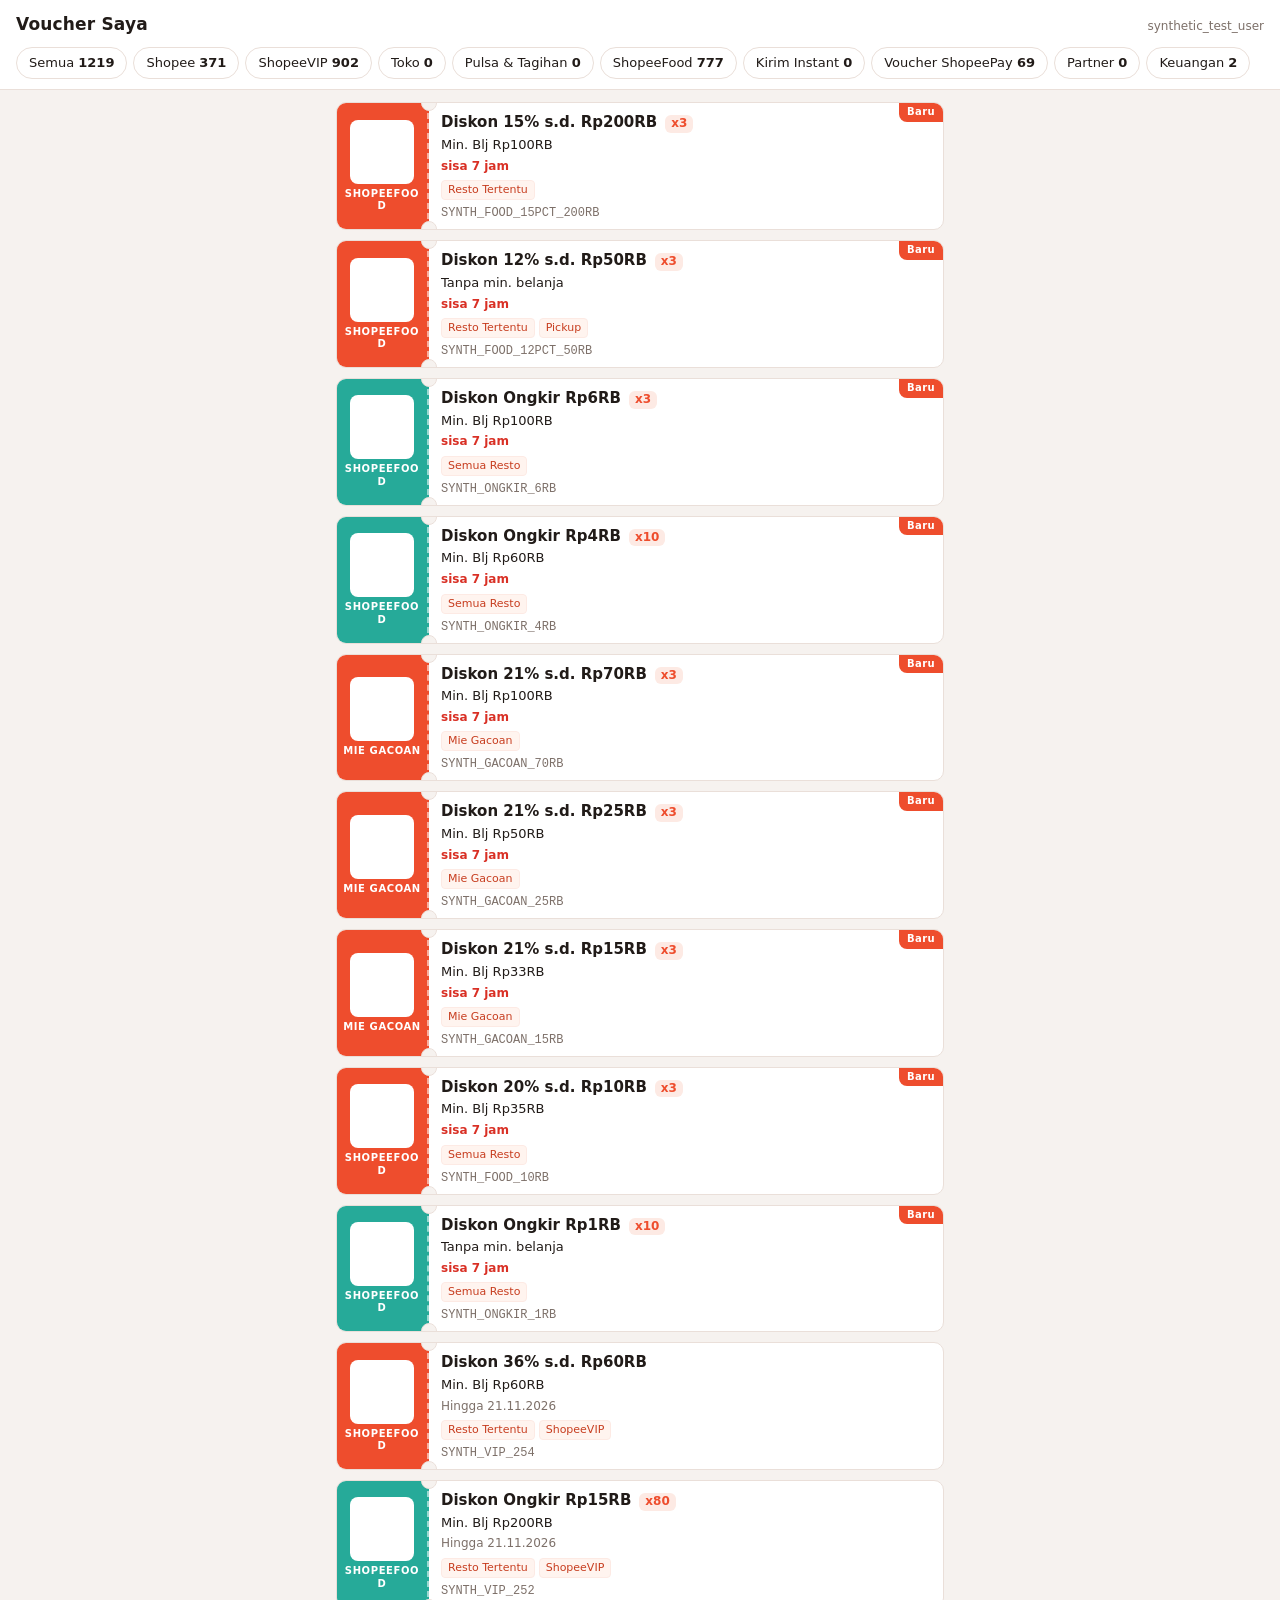
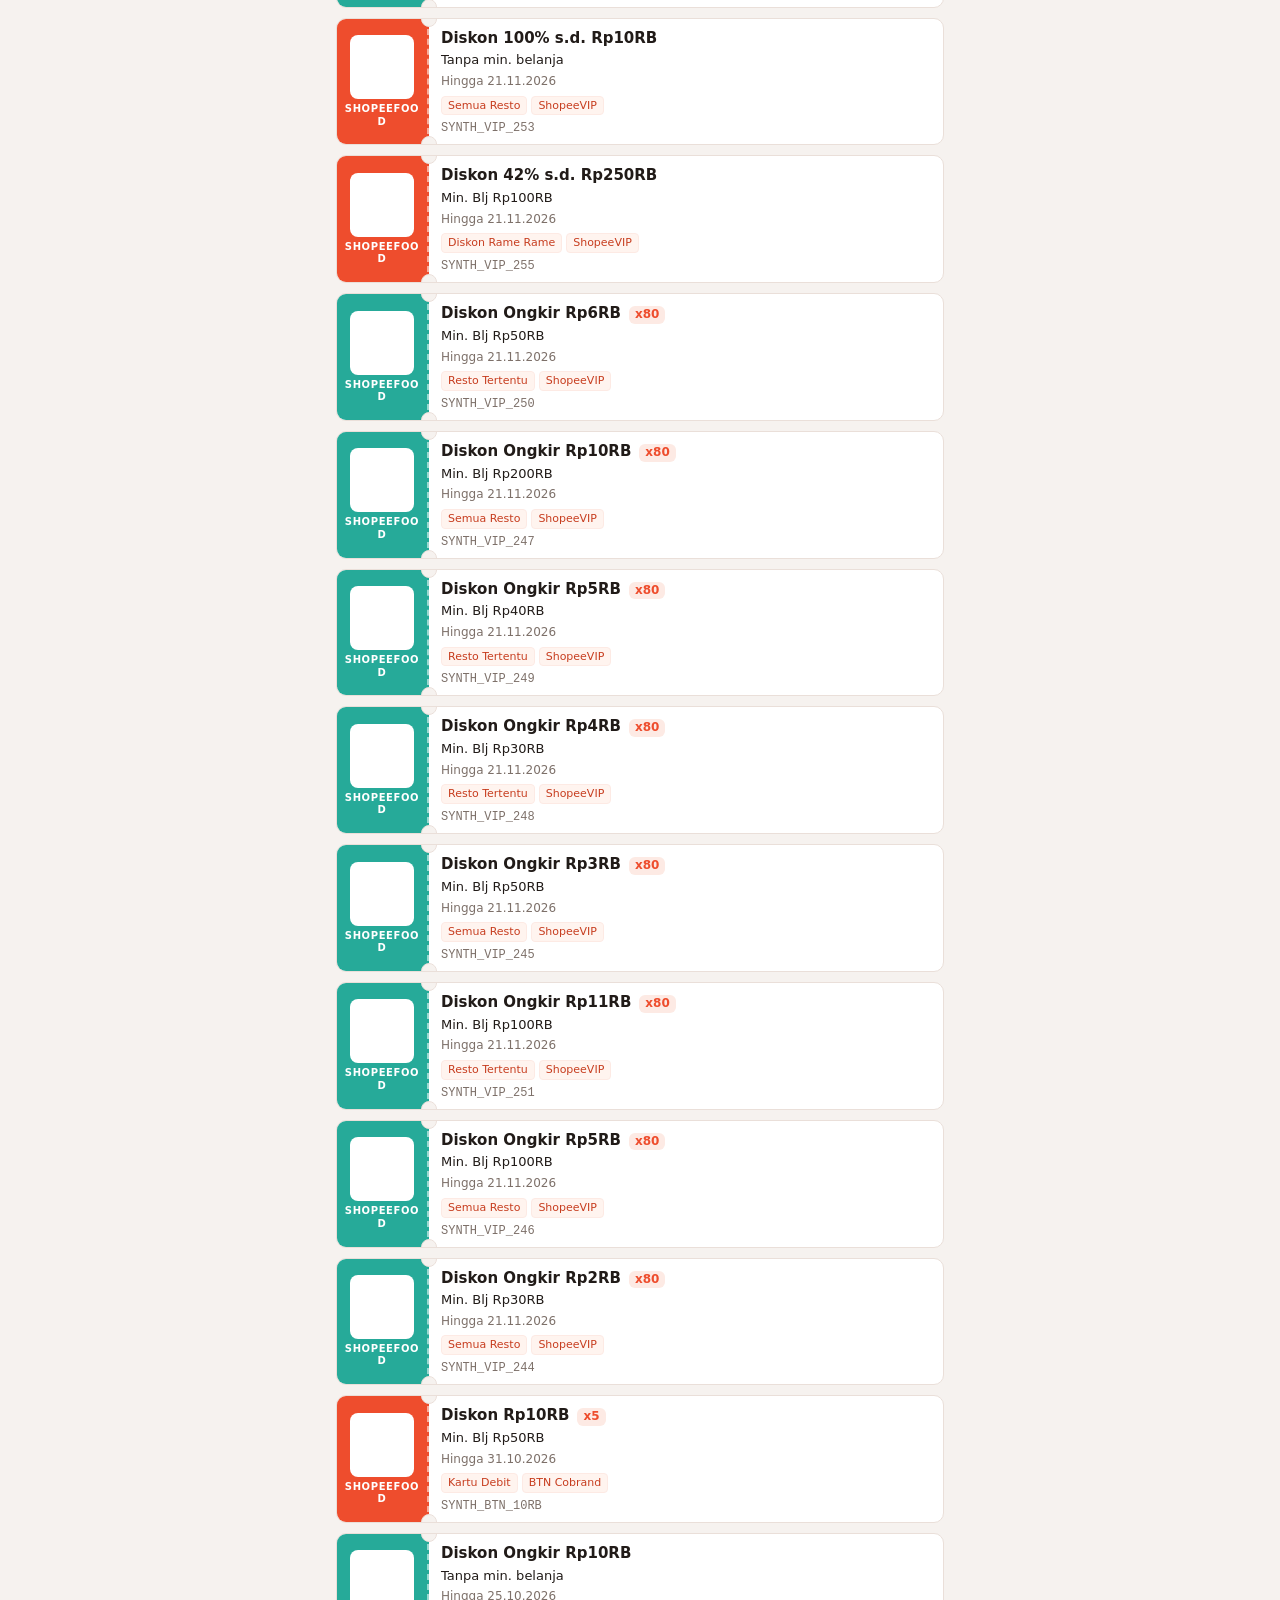
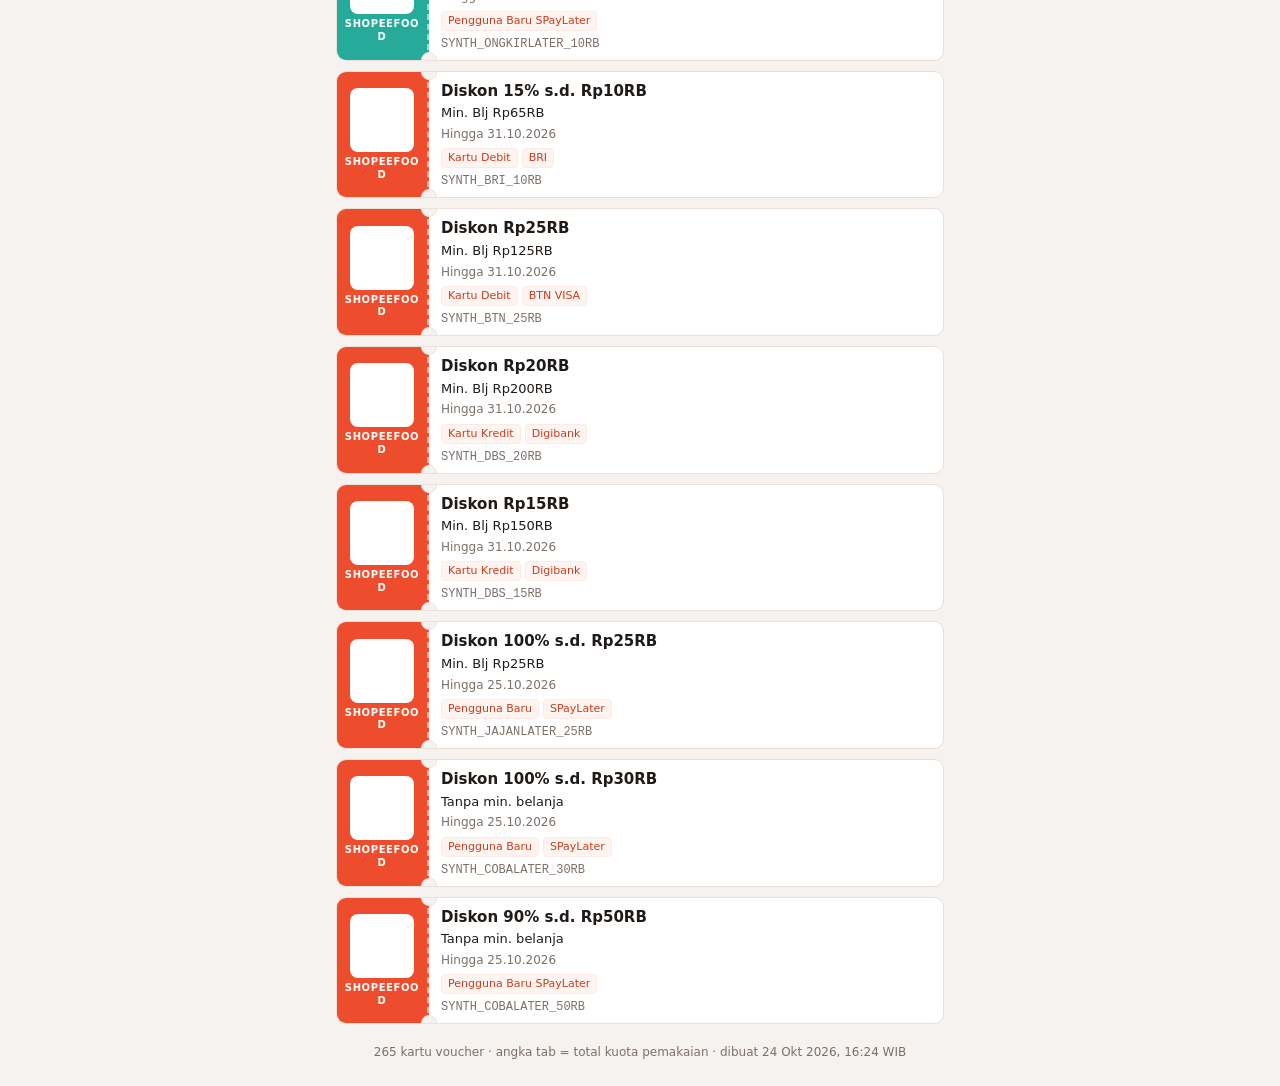
<file: tests/fixtures/voucher-synthetic_test_user.html>
<!doctype html>
<html lang="id"><head><meta charset="utf-8"><meta name="viewport" content="width=device-width,initial-scale=1">
<title>Voucher synthetic_test_user</title>
<style>
/* layout: header + tab bar lengket di atas, daftar kartu tiket satu kolom; warna dari dunia Shopee (jingga-merah). */
:root{--bg:#f6f2ef;--card:#fff;--fg:#211b18;--mute:#7d7069;--line:#eadfd9;--accent:#ee4d2d;--accent-soft:#fdeae4;--food:#f08a24;--pay:#d42a3c;--later:#2d6ce0;--fsv:#1f9d55;--toko:#7a4bd6;--chip:#fff4ef;--chip-fg:#c73d1f;--urgent:#d93025;--soon:#2a7a3b}
@media (prefers-color-scheme:dark){:root:not([data-theme="light"]){--bg:#171210;--card:#241c18;--fg:#f4ede8;--mute:#a79a91;--line:#3a2e28;--accent:#ff6a45;--accent-soft:#3b221b;--food:#ff9a3c;--pay:#ff5566;--later:#5b8cff;--fsv:#3fc47a;--toko:#a98bff;--chip:#3b221b;--chip-fg:#ffb39f;--urgent:#ff7b6e;--soon:#6fcf83;color-scheme:dark}}
:root[data-theme="dark"]{--bg:#171210;--card:#241c18;--fg:#f4ede8;--mute:#a79a91;--line:#3a2e28;--accent:#ff6a45;--accent-soft:#3b221b;--food:#ff9a3c;--pay:#ff5566;--later:#5b8cff;--fsv:#3fc47a;--toko:#a98bff;--chip:#3b221b;--chip-fg:#ffb39f;--urgent:#ff7b6e;--soon:#6fcf83;color-scheme:dark}
*{box-sizing:border-box}
[hidden]{display:none!important}
body{margin:0;background:var(--bg);color:var(--fg);font:14px/1.45 system-ui,-apple-system,"Segoe UI",Roboto,sans-serif;-webkit-text-size-adjust:100%}
.tr{position:absolute;opacity:0;width:0;height:0;pointer-events:none}
.top{position:sticky;top:0;z-index:5;background:var(--card);border-bottom:1px solid var(--line)}
.hd{display:flex;align-items:baseline;justify-content:space-between;gap:12px;padding:12px 16px 6px}
.hd h1{font-size:17px;margin:0;letter-spacing:.01em}
.hd .u{font-size:12px;color:var(--mute);min-width:0;overflow:hidden;text-overflow:ellipsis;white-space:nowrap}
.tabs{display:flex;gap:6px;overflow-x:auto;padding:4px 16px 10px;scrollbar-width:none;-webkit-overflow-scrolling:touch}
.tabs::-webkit-scrollbar{display:none}
.tab{flex:0 0 auto;border:1px solid var(--line);background:var(--card);color:var(--fg);border-radius:999px;padding:6px 12px;font-size:13px;cursor:pointer;font-variant-numeric:tabular-nums;user-select:none;-webkit-user-select:none;-webkit-tap-highlight-color:transparent}
.tab b{font-weight:600}
.cp:focus-visible,.srch:focus-visible{outline:2px solid var(--accent);outline-offset:2px}
.tool{display:flex;gap:8px;padding:0 16px 10px}
.srch{flex:1;min-width:0;border:1px solid var(--line);background:var(--bg);color:var(--fg);border-radius:8px;padding:8px 10px;font-size:14px}
.list{display:flex;flex-direction:column;gap:10px;padding-block:12px;padding-inline:16px;max-width:640px;margin:0 auto}
.vc{position:relative;display:flex;background:var(--card);border:1px solid var(--line);border-radius:10px;overflow:hidden;min-width:0}
.stub{flex:0 0 92px;display:flex;flex-direction:column;align-items:center;justify-content:center;gap:4px;padding:8px 6px;color:#fff;text-align:center;background:var(--accent);border-right:2px dashed rgba(255,255,255,.55)}
.stub.food{background:var(--food)}.stub.pay{background:var(--pay)}.stub.later{background:var(--later)}.stub.fsv{background:var(--fsv)}.stub.toko{background:var(--toko)}
.stub i{display:block;background-position:center;background-repeat:no-repeat}
.stub .ov{width:44px;height:44px;background-size:contain}
.stub .tile{width:64px;height:64px;background-size:cover;border-radius:8px;background-color:#fff}
.flag{position:absolute;top:0;left:0;background:#f5a623;color:#3a2600;font-size:9px;font-weight:700;padding:2px 6px;border-radius:10px 0 8px 0;letter-spacing:.03em}
.stub-t{font-size:10px;font-weight:700;letter-spacing:.06em;text-transform:uppercase;line-height:1.25;overflow-wrap:anywhere}
.stub-s{font-size:9px;opacity:.9;letter-spacing:.04em;text-transform:uppercase}
.vc::before,.vc::after{content:"";position:absolute;left:84px;width:14px;height:14px;border-radius:50%;background:var(--bg);border:1px solid var(--line)}
.vc::before{top:-8px}.vc::after{bottom:-8px}
.body{flex:1;min-width:0;padding:10px 12px;display:flex;flex-direction:column;gap:3px}
.h{font-weight:700;font-size:15px;line-height:1.3;text-wrap:balance;display:flex;align-items:baseline;gap:8px;flex-wrap:wrap}
.q{font-size:12px;font-weight:600;color:var(--accent);background:var(--accent-soft);border-radius:6px;padding:1px 6px;font-variant-numeric:tabular-nums}
.q small{font-weight:500;color:var(--mute)}
.m{font-size:13px}
.v{font-size:12px;color:var(--mute)}
.v.urgent{color:var(--urgent);font-weight:600}.v.soon{color:var(--soon);font-weight:600}
.chips{display:flex;flex-wrap:wrap;gap:4px;margin-top:2px}
.chip{font-size:11px;color:var(--chip-fg);background:var(--chip);border:1px solid var(--accent-soft);border-radius:4px;padding:1px 6px}
.code{display:flex;align-items:center;gap:8px;margin-top:4px;min-width:0}
.code code{font:12px/1 ui-monospace,SFMono-Regular,Menlo,Consolas,monospace;color:var(--mute);overflow:hidden;text-overflow:ellipsis;white-space:nowrap;min-width:0}
.cp{flex:0 0 auto;border:1px solid var(--line);background:var(--bg);color:var(--fg);border-radius:6px;padding:3px 8px;font-size:11px;cursor:pointer}
.new{position:absolute;top:0;right:0;background:var(--accent);color:#fff;font-size:10px;font-weight:700;padding:2px 8px;border-radius:0 0 0 8px;letter-spacing:.04em}
.empty{text-align:center;color:var(--mute);padding:40px 16px;display:none}
.ft{text-align:center;color:var(--mute);font-size:12px;padding:8px 16px 24px}
</style>
</head><body>
<input type="radio" name="tab" id="t-all" class="tr" checked><input type="radio" name="tab" id="t-shopee" class="tr"><input type="radio" name="tab" id="t-vip" class="tr"><input type="radio" name="tab" id="t-toko" class="tr"><input type="radio" name="tab" id="t-pulsa" class="tr"><input type="radio" name="tab" id="t-food" class="tr"><input type="radio" name="tab" id="t-instant" class="tr"><input type="radio" name="tab" id="t-pay" class="tr"><input type="radio" name="tab" id="t-partner" class="tr"><input type="radio" name="tab" id="t-keuangan" class="tr">
<header class="top">
<div class="hd"><h1>Voucher Saya</h1><span class="u">synthetic_test_user</span></div>
<div class="tabs"><label for="t-all" class="tab">Semua <b>1219</b></label><label for="t-shopee" class="tab">Shopee <b>371</b></label><label for="t-vip" class="tab">ShopeeVIP <b>902</b></label><label for="t-toko" class="tab">Toko <b>0</b></label><label for="t-pulsa" class="tab">Pulsa & Tagihan <b>0</b></label><label for="t-food" class="tab">ShopeeFood <b>777</b></label><label for="t-instant" class="tab">Kirim Instant <b>0</b></label><label for="t-pay" class="tab">Voucher ShopeePay <b>69</b></label><label for="t-partner" class="tab">Partner <b>0</b></label><label for="t-keuangan" class="tab">Keuangan <b>2</b></label></div>
<div class="tool" id="tool" hidden><input id="srch" class="srch" type="search" placeholder="Cari voucher, label, kode…" autocomplete="off"></div>
</header>
<main class="list">
<article class="vc" data-g="all food" data-q="3">
<div class="stub food" style="background:#EE4D2D"><i class="tile ic32"></i><span class="stub-t">SHOPEEFOOD</span></div>
<div class="body">
<div class="h">Diskon 15% s.d. Rp200RB<span class="q" title="kuota pemakaian">x3</span></div>
<div class="m">Min. Blj Rp100RB</div>
<div class="v urgent">sisa 7 jam</div>
<div class="chips"><span class="chip">Resto Tertentu</span></div>
<div class="code"><code>SYNTH_FOOD_15PCT_200RB</code><button type="button" class="cp" data-c="SYNTH_FOOD_15PCT_200RB" hidden>Salin</button></div>
</div><span class="new">Baru</span>
</article>
<article class="vc" data-g="all food" data-q="3">
<div class="stub food" style="background:#EE4D2D"><i class="tile ic32"></i><span class="stub-t">SHOPEEFOOD</span></div>
<div class="body">
<div class="h">Diskon 12% s.d. Rp50RB<span class="q" title="kuota pemakaian">x3</span></div>
<div class="m">Tanpa min. belanja</div>
<div class="v urgent">sisa 7 jam</div>
<div class="chips"><span class="chip">Resto Tertentu</span><span class="chip">Pickup</span></div>
<div class="code"><code>SYNTH_FOOD_12PCT_50RB</code><button type="button" class="cp" data-c="SYNTH_FOOD_12PCT_50RB" hidden>Salin</button></div>
</div><span class="new">Baru</span>
</article>
<article class="vc" data-g="all food" data-q="3">
<div class="stub food" style="background:#26AA99"><i class="tile ic33"></i><span class="stub-t">SHOPEEFOOD</span></div>
<div class="body">
<div class="h">Diskon Ongkir Rp6RB<span class="q" title="kuota pemakaian">x3</span></div>
<div class="m">Min. Blj Rp100RB</div>
<div class="v urgent">sisa 7 jam</div>
<div class="chips"><span class="chip">Semua Resto</span></div>
<div class="code"><code>SYNTH_ONGKIR_6RB</code><button type="button" class="cp" data-c="SYNTH_ONGKIR_6RB" hidden>Salin</button></div>
</div><span class="new">Baru</span>
</article>
<article class="vc" data-g="all food" data-q="10">
<div class="stub food" style="background:#26AA99"><i class="tile ic34"></i><span class="stub-t">SHOPEEFOOD</span></div>
<div class="body">
<div class="h">Diskon Ongkir Rp4RB<span class="q" title="kuota pemakaian">x10</span></div>
<div class="m">Min. Blj Rp60RB</div>
<div class="v urgent">sisa 7 jam</div>
<div class="chips"><span class="chip">Semua Resto</span></div>
<div class="code"><code>SYNTH_ONGKIR_4RB</code><button type="button" class="cp" data-c="SYNTH_ONGKIR_4RB" hidden>Salin</button></div>
</div><span class="new">Baru</span>
</article>
<article class="vc" data-g="all food" data-q="3">
<div class="stub food" style="background:#EE4D2D"><i class="tile ic35"></i><span class="stub-t">MIE GACOAN</span></div>
<div class="body">
<div class="h">Diskon 21% s.d. Rp70RB<span class="q" title="kuota pemakaian">x3</span></div>
<div class="m">Min. Blj Rp100RB</div>
<div class="v urgent">sisa 7 jam</div>
<div class="chips"><span class="chip">Mie Gacoan</span></div>
<div class="code"><code>SYNTH_GACOAN_70RB</code><button type="button" class="cp" data-c="SYNTH_GACOAN_70RB" hidden>Salin</button></div>
</div><span class="new">Baru</span>
</article>
<article class="vc" data-g="all food" data-q="3">
<div class="stub food" style="background:#EE4D2D"><i class="tile ic36"></i><span class="stub-t">MIE GACOAN</span></div>
<div class="body">
<div class="h">Diskon 21% s.d. Rp25RB<span class="q" title="kuota pemakaian">x3</span></div>
<div class="m">Min. Blj Rp50RB</div>
<div class="v urgent">sisa 7 jam</div>
<div class="chips"><span class="chip">Mie Gacoan</span></div>
<div class="code"><code>SYNTH_GACOAN_25RB</code><button type="button" class="cp" data-c="SYNTH_GACOAN_25RB" hidden>Salin</button></div>
</div><span class="new">Baru</span>
</article>
<article class="vc" data-g="all food" data-q="3">
<div class="stub food" style="background:#EE4D2D"><i class="tile ic37"></i><span class="stub-t">MIE GACOAN</span></div>
<div class="body">
<div class="h">Diskon 21% s.d. Rp15RB<span class="q" title="kuota pemakaian">x3</span></div>
<div class="m">Min. Blj Rp33RB</div>
<div class="v urgent">sisa 7 jam</div>
<div class="chips"><span class="chip">Mie Gacoan</span></div>
<div class="code"><code>SYNTH_GACOAN_15RB</code><button type="button" class="cp" data-c="SYNTH_GACOAN_15RB" hidden>Salin</button></div>
</div><span class="new">Baru</span>
</article>
<article class="vc" data-g="all food" data-q="3">
<div class="stub food" style="background:#EE4D2D"><i class="tile ic32"></i><span class="stub-t">SHOPEEFOOD</span></div>
<div class="body">
<div class="h">Diskon 20% s.d. Rp10RB<span class="q" title="kuota pemakaian">x3</span></div>
<div class="m">Min. Blj Rp35RB</div>
<div class="v urgent">sisa 7 jam</div>
<div class="chips"><span class="chip">Semua Resto</span></div>
<div class="code"><code>SYNTH_FOOD_10RB</code><button type="button" class="cp" data-c="SYNTH_FOOD_10RB" hidden>Salin</button></div>
</div><span class="new">Baru</span>
</article>
<article class="vc" data-g="all food" data-q="10">
<div class="stub food" style="background:#26AA99"><i class="tile ic38"></i><span class="stub-t">SHOPEEFOOD</span></div>
<div class="body">
<div class="h">Diskon Ongkir Rp1RB<span class="q" title="kuota pemakaian">x10</span></div>
<div class="m">Tanpa min. belanja</div>
<div class="v urgent">sisa 7 jam</div>
<div class="chips"><span class="chip">Semua Resto</span></div>
<div class="code"><code>SYNTH_ONGKIR_1RB</code><button type="button" class="cp" data-c="SYNTH_ONGKIR_1RB" hidden>Salin</button></div>
</div><span class="new">Baru</span>
</article>
<article class="vc" data-g="all food vip" data-q="1">
<div class="stub food" style="background:#EE4D2D"><i class="tile ic39"></i><span class="stub-t">SHOPEEFOOD</span></div>
<div class="body">
<div class="h">Diskon 36% s.d. Rp60RB</div>
<div class="m">Min. Blj Rp60RB</div>
<div class="v ">Hingga 21.11.2026</div>
<div class="chips"><span class="chip">Resto Tertentu</span><span class="chip">ShopeeVIP</span></div>
<div class="code"><code>SYNTH_VIP_254</code><button type="button" class="cp" data-c="SYNTH_VIP_254" hidden>Salin</button></div>
</div>
</article>
<article class="vc" data-g="all food vip" data-q="80">
<div class="stub food" style="background:#26AA99"><i class="tile ic40"></i><span class="stub-t">SHOPEEFOOD</span></div>
<div class="body">
<div class="h">Diskon Ongkir Rp15RB<span class="q" title="kuota pemakaian">x80</span></div>
<div class="m">Min. Blj Rp200RB</div>
<div class="v ">Hingga 21.11.2026</div>
<div class="chips"><span class="chip">Resto Tertentu</span><span class="chip">ShopeeVIP</span></div>
<div class="code"><code>SYNTH_VIP_252</code><button type="button" class="cp" data-c="SYNTH_VIP_252" hidden>Salin</button></div>
</div>
</article>
<article class="vc" data-g="all food vip" data-q="1">
<div class="stub food" style="background:#EE4D2D"><i class="tile ic39"></i><span class="stub-t">SHOPEEFOOD</span></div>
<div class="body">
<div class="h">Diskon 100% s.d. Rp10RB</div>
<div class="m">Tanpa min. belanja</div>
<div class="v ">Hingga 21.11.2026</div>
<div class="chips"><span class="chip">Semua Resto</span><span class="chip">ShopeeVIP</span></div>
<div class="code"><code>SYNTH_VIP_253</code><button type="button" class="cp" data-c="SYNTH_VIP_253" hidden>Salin</button></div>
</div>
</article>
<article class="vc" data-g="all food vip" data-q="1">
<div class="stub food" style="background:#EE4D2D"><i class="tile ic39"></i><span class="stub-t">SHOPEEFOOD</span></div>
<div class="body">
<div class="h">Diskon 42% s.d. Rp250RB</div>
<div class="m">Min. Blj Rp100RB</div>
<div class="v ">Hingga 21.11.2026</div>
<div class="chips"><span class="chip">Diskon Rame Rame</span><span class="chip">ShopeeVIP</span></div>
<div class="code"><code>SYNTH_VIP_255</code><button type="button" class="cp" data-c="SYNTH_VIP_255" hidden>Salin</button></div>
</div>
</article>
<article class="vc" data-g="all food vip" data-q="80">
<div class="stub food" style="background:#26AA99"><i class="tile ic40"></i><span class="stub-t">SHOPEEFOOD</span></div>
<div class="body">
<div class="h">Diskon Ongkir Rp6RB<span class="q" title="kuota pemakaian">x80</span></div>
<div class="m">Min. Blj Rp50RB</div>
<div class="v ">Hingga 21.11.2026</div>
<div class="chips"><span class="chip">Resto Tertentu</span><span class="chip">ShopeeVIP</span></div>
<div class="code"><code>SYNTH_VIP_250</code><button type="button" class="cp" data-c="SYNTH_VIP_250" hidden>Salin</button></div>
</div>
</article>
<article class="vc" data-g="all food vip" data-q="80">
<div class="stub food" style="background:#26AA99"><i class="tile ic40"></i><span class="stub-t">SHOPEEFOOD</span></div>
<div class="body">
<div class="h">Diskon Ongkir Rp10RB<span class="q" title="kuota pemakaian">x80</span></div>
<div class="m">Min. Blj Rp200RB</div>
<div class="v ">Hingga 21.11.2026</div>
<div class="chips"><span class="chip">Semua Resto</span><span class="chip">ShopeeVIP</span></div>
<div class="code"><code>SYNTH_VIP_247</code><button type="button" class="cp" data-c="SYNTH_VIP_247" hidden>Salin</button></div>
</div>
</article>
<article class="vc" data-g="all food vip" data-q="80">
<div class="stub food" style="background:#26AA99"><i class="tile ic40"></i><span class="stub-t">SHOPEEFOOD</span></div>
<div class="body">
<div class="h">Diskon Ongkir Rp5RB<span class="q" title="kuota pemakaian">x80</span></div>
<div class="m">Min. Blj Rp40RB</div>
<div class="v ">Hingga 21.11.2026</div>
<div class="chips"><span class="chip">Resto Tertentu</span><span class="chip">ShopeeVIP</span></div>
<div class="code"><code>SYNTH_VIP_249</code><button type="button" class="cp" data-c="SYNTH_VIP_249" hidden>Salin</button></div>
</div>
</article>
<article class="vc" data-g="all food vip" data-q="80">
<div class="stub food" style="background:#26AA99"><i class="tile ic40"></i><span class="stub-t">SHOPEEFOOD</span></div>
<div class="body">
<div class="h">Diskon Ongkir Rp4RB<span class="q" title="kuota pemakaian">x80</span></div>
<div class="m">Min. Blj Rp30RB</div>
<div class="v ">Hingga 21.11.2026</div>
<div class="chips"><span class="chip">Resto Tertentu</span><span class="chip">ShopeeVIP</span></div>
<div class="code"><code>SYNTH_VIP_248</code><button type="button" class="cp" data-c="SYNTH_VIP_248" hidden>Salin</button></div>
</div>
</article>
<article class="vc" data-g="all food vip" data-q="80">
<div class="stub food" style="background:#26AA99"><i class="tile ic40"></i><span class="stub-t">SHOPEEFOOD</span></div>
<div class="body">
<div class="h">Diskon Ongkir Rp3RB<span class="q" title="kuota pemakaian">x80</span></div>
<div class="m">Min. Blj Rp50RB</div>
<div class="v ">Hingga 21.11.2026</div>
<div class="chips"><span class="chip">Semua Resto</span><span class="chip">ShopeeVIP</span></div>
<div class="code"><code>SYNTH_VIP_245</code><button type="button" class="cp" data-c="SYNTH_VIP_245" hidden>Salin</button></div>
</div>
</article>
<article class="vc" data-g="all food vip" data-q="80">
<div class="stub food" style="background:#26AA99"><i class="tile ic40"></i><span class="stub-t">SHOPEEFOOD</span></div>
<div class="body">
<div class="h">Diskon Ongkir Rp11RB<span class="q" title="kuota pemakaian">x80</span></div>
<div class="m">Min. Blj Rp100RB</div>
<div class="v ">Hingga 21.11.2026</div>
<div class="chips"><span class="chip">Resto Tertentu</span><span class="chip">ShopeeVIP</span></div>
<div class="code"><code>SYNTH_VIP_251</code><button type="button" class="cp" data-c="SYNTH_VIP_251" hidden>Salin</button></div>
</div>
</article>
<article class="vc" data-g="all food vip" data-q="80">
<div class="stub food" style="background:#26AA99"><i class="tile ic40"></i><span class="stub-t">SHOPEEFOOD</span></div>
<div class="body">
<div class="h">Diskon Ongkir Rp5RB<span class="q" title="kuota pemakaian">x80</span></div>
<div class="m">Min. Blj Rp100RB</div>
<div class="v ">Hingga 21.11.2026</div>
<div class="chips"><span class="chip">Semua Resto</span><span class="chip">ShopeeVIP</span></div>
<div class="code"><code>SYNTH_VIP_246</code><button type="button" class="cp" data-c="SYNTH_VIP_246" hidden>Salin</button></div>
</div>
</article>
<article class="vc" data-g="all food vip" data-q="80">
<div class="stub food" style="background:#26AA99"><i class="tile ic40"></i><span class="stub-t">SHOPEEFOOD</span></div>
<div class="body">
<div class="h">Diskon Ongkir Rp2RB<span class="q" title="kuota pemakaian">x80</span></div>
<div class="m">Min. Blj Rp30RB</div>
<div class="v ">Hingga 21.11.2026</div>
<div class="chips"><span class="chip">Semua Resto</span><span class="chip">ShopeeVIP</span></div>
<div class="code"><code>SYNTH_VIP_244</code><button type="button" class="cp" data-c="SYNTH_VIP_244" hidden>Salin</button></div>
</div>
</article>
<article class="vc" data-g="all food" data-q="5">
<div class="stub food" style="background:#EE4D2D"><i class="tile ic32"></i><span class="stub-t">SHOPEEFOOD</span></div>
<div class="body">
<div class="h">Diskon Rp10RB<span class="q" title="kuota pemakaian">x5</span></div>
<div class="m">Min. Blj Rp50RB</div>
<div class="v ">Hingga 31.10.2026</div>
<div class="chips"><span class="chip">Kartu Debit</span><span class="chip">BTN Cobrand</span></div>
<div class="code"><code>SYNTH_BTN_10RB</code><button type="button" class="cp" data-c="SYNTH_BTN_10RB" hidden>Salin</button></div>
</div>
</article>
<article class="vc" data-g="all food" data-q="1">
<div class="stub food" style="background:#26AA99"><i class="tile ic41"></i><span class="stub-t">SHOPEEFOOD</span></div>
<div class="body">
<div class="h">Diskon Ongkir Rp10RB</div>
<div class="m">Tanpa min. belanja</div>
<div class="v ">Hingga 25.10.2026</div>
<div class="chips"><span class="chip">Pengguna Baru SPayLater</span></div>
<div class="code"><code>SYNTH_ONGKIRLATER_10RB</code><button type="button" class="cp" data-c="SYNTH_ONGKIRLATER_10RB" hidden>Salin</button></div>
</div>
</article>
<article class="vc" data-g="all food" data-q="1">
<div class="stub food" style="background:#EE4D2D"><i class="tile ic32"></i><span class="stub-t">SHOPEEFOOD</span></div>
<div class="body">
<div class="h">Diskon 15% s.d. Rp10RB</div>
<div class="m">Min. Blj Rp65RB</div>
<div class="v ">Hingga 31.10.2026</div>
<div class="chips"><span class="chip">Kartu Debit</span><span class="chip">BRI</span></div>
<div class="code"><code>SYNTH_BRI_10RB</code><button type="button" class="cp" data-c="SYNTH_BRI_10RB" hidden>Salin</button></div>
</div>
</article>
<article class="vc" data-g="all food" data-q="1">
<div class="stub food" style="background:#EE4D2D"><i class="tile ic32"></i><span class="stub-t">SHOPEEFOOD</span></div>
<div class="body">
<div class="h">Diskon Rp25RB</div>
<div class="m">Min. Blj Rp125RB</div>
<div class="v ">Hingga 31.10.2026</div>
<div class="chips"><span class="chip">Kartu Debit</span><span class="chip">BTN VISA</span></div>
<div class="code"><code>SYNTH_BTN_25RB</code><button type="button" class="cp" data-c="SYNTH_BTN_25RB" hidden>Salin</button></div>
</div>
</article>
<article class="vc" data-g="all food" data-q="1">
<div class="stub food" style="background:#EE4D2D"><i class="tile ic32"></i><span class="stub-t">SHOPEEFOOD</span></div>
<div class="body">
<div class="h">Diskon Rp20RB</div>
<div class="m">Min. Blj Rp200RB</div>
<div class="v ">Hingga 31.10.2026</div>
<div class="chips"><span class="chip">Kartu Kredit</span><span class="chip">Digibank</span></div>
<div class="code"><code>SYNTH_DBS_20RB</code><button type="button" class="cp" data-c="SYNTH_DBS_20RB" hidden>Salin</button></div>
</div>
</article>
<article class="vc" data-g="all food" data-q="1">
<div class="stub food" style="background:#EE4D2D"><i class="tile ic32"></i><span class="stub-t">SHOPEEFOOD</span></div>
<div class="body">
<div class="h">Diskon Rp15RB</div>
<div class="m">Min. Blj Rp150RB</div>
<div class="v ">Hingga 31.10.2026</div>
<div class="chips"><span class="chip">Kartu Kredit</span><span class="chip">Digibank</span></div>
<div class="code"><code>SYNTH_DBS_15RB</code><button type="button" class="cp" data-c="SYNTH_DBS_15RB" hidden>Salin</button></div>
</div>
</article>
<article class="vc" data-g="all food" data-q="1">
<div class="stub food" style="background:#EE4D2D"><i class="tile ic32"></i><span class="stub-t">SHOPEEFOOD</span></div>
<div class="body">
<div class="h">Diskon 100% s.d. Rp25RB</div>
<div class="m">Min. Blj Rp25RB</div>
<div class="v ">Hingga 25.10.2026</div>
<div class="chips"><span class="chip">Pengguna Baru</span><span class="chip">SPayLater</span></div>
<div class="code"><code>SYNTH_JAJANLATER_25RB</code><button type="button" class="cp" data-c="SYNTH_JAJANLATER_25RB" hidden>Salin</button></div>
</div>
</article>
<article class="vc" data-g="all food" data-q="1">
<div class="stub food" style="background:#EE4D2D"><i class="tile ic32"></i><span class="stub-t">SHOPEEFOOD</span></div>
<div class="body">
<div class="h">Diskon 100% s.d. Rp30RB</div>
<div class="m">Tanpa min. belanja</div>
<div class="v ">Hingga 25.10.2026</div>
<div class="chips"><span class="chip">Pengguna Baru</span><span class="chip">SPayLater</span></div>
<div class="code"><code>SYNTH_COBALATER_30RB</code><button type="button" class="cp" data-c="SYNTH_COBALATER_30RB" hidden>Salin</button></div>
</div>
</article>
<article class="vc" data-g="all food" data-q="1">
<div class="stub food" style="background:#EE4D2D"><i class="tile ic32"></i><span class="stub-t">SHOPEEFOOD</span></div>
<div class="body">
<div class="h">Diskon 90% s.d. Rp50RB</div>
<div class="m">Tanpa min. belanja</div>
<div class="v ">Hingga 25.10.2026</div>
<div class="chips"><span class="chip">Pengguna Baru SPayLater</span></div>
<div class="code"><code>SYNTH_COBALATER_50RB</code><button type="button" class="cp" data-c="SYNTH_COBALATER_50RB" hidden>Salin</button></div>
</div>
</article>
<div class="empty">Tidak ada voucher di tab ini.</div>
</main>
<footer class="ft">265 kartu voucher · angka tab = total kuota pemakaian · dibuat 24 Okt 2026, 16:24 WIB</footer>
</body></html>
</file>
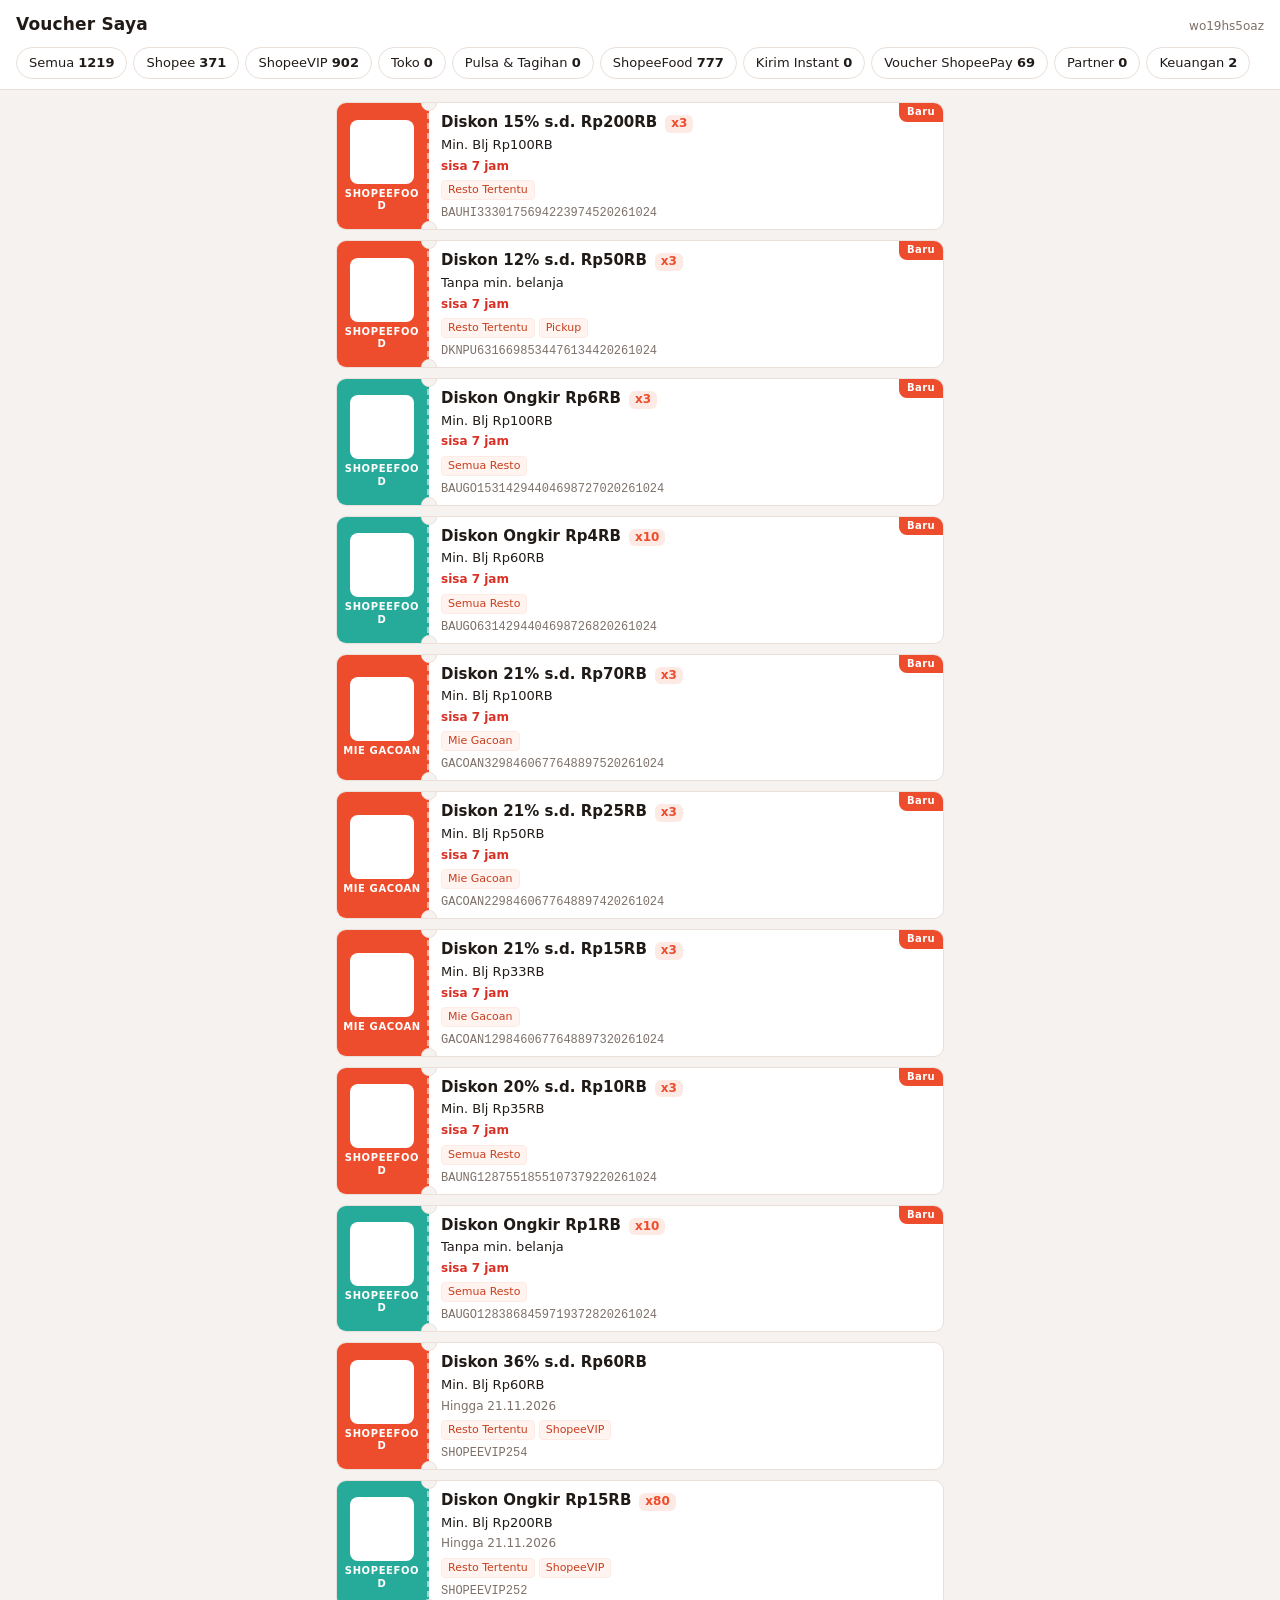
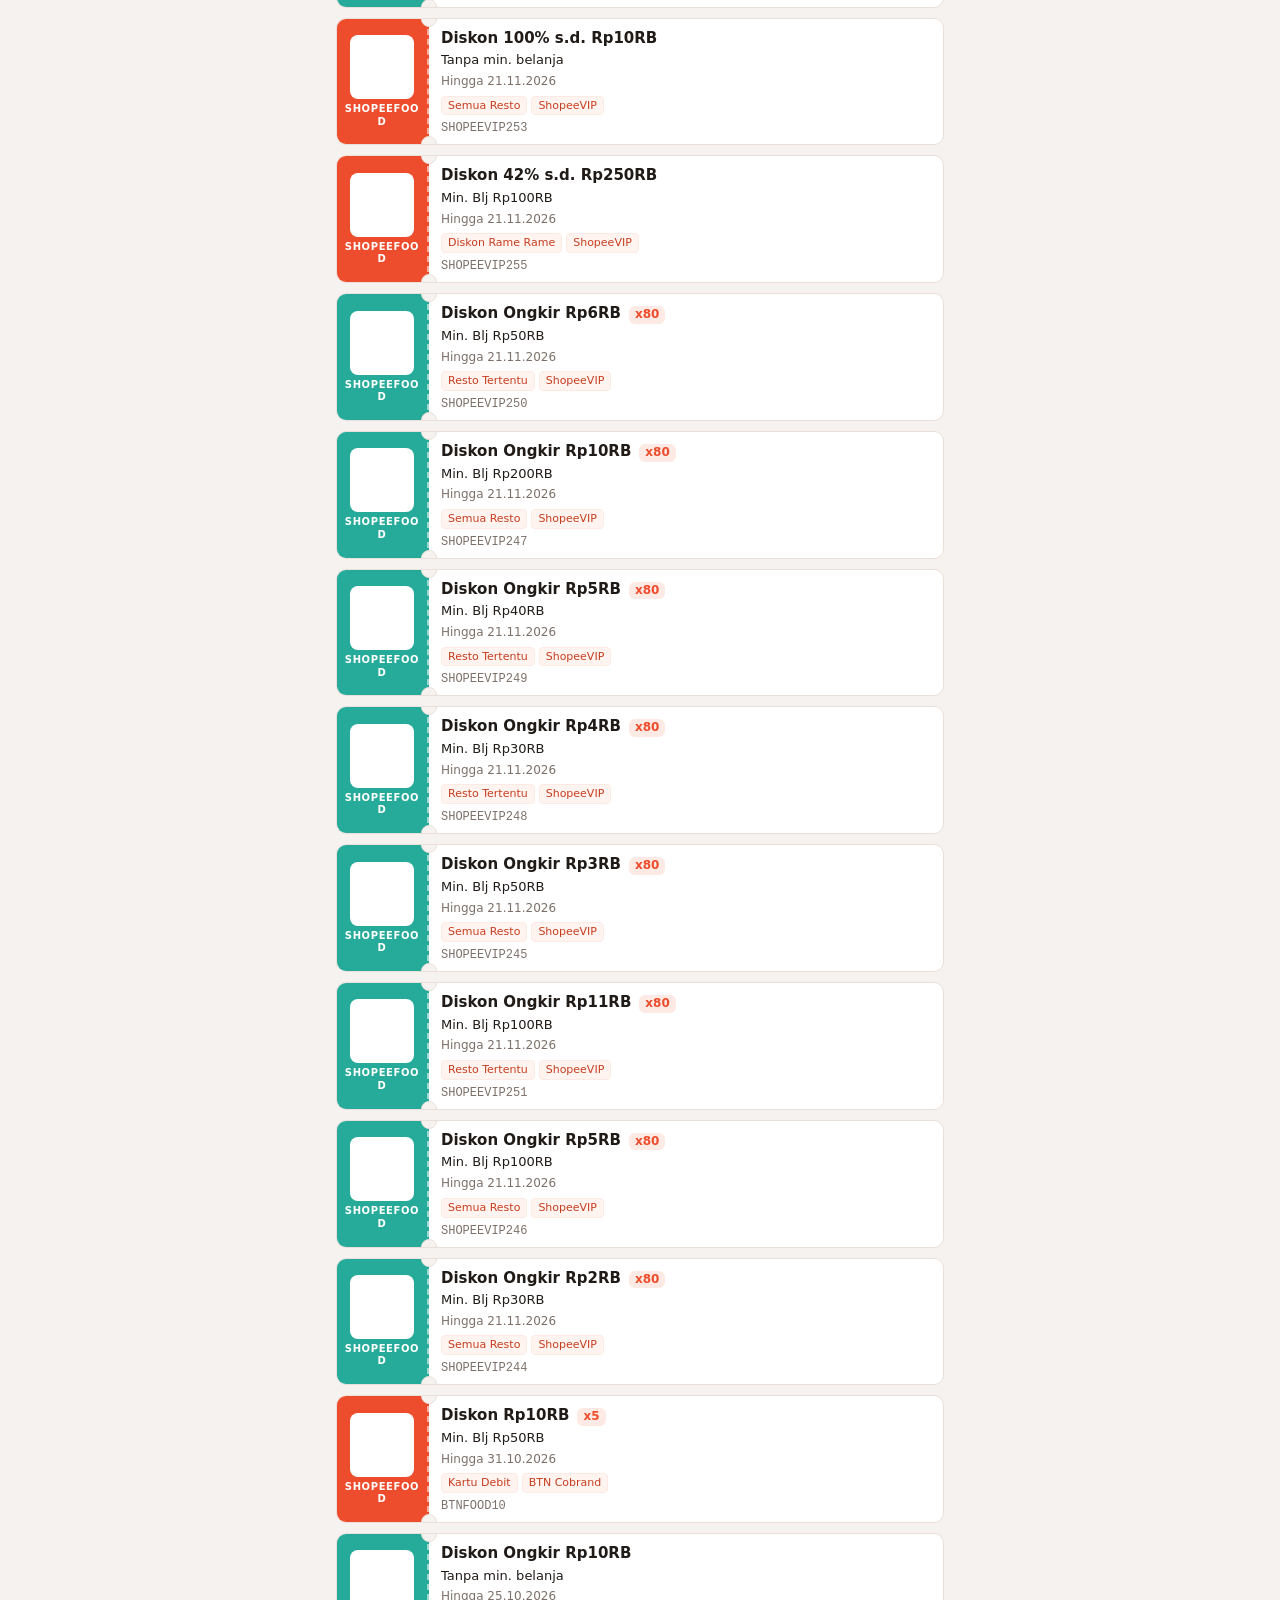
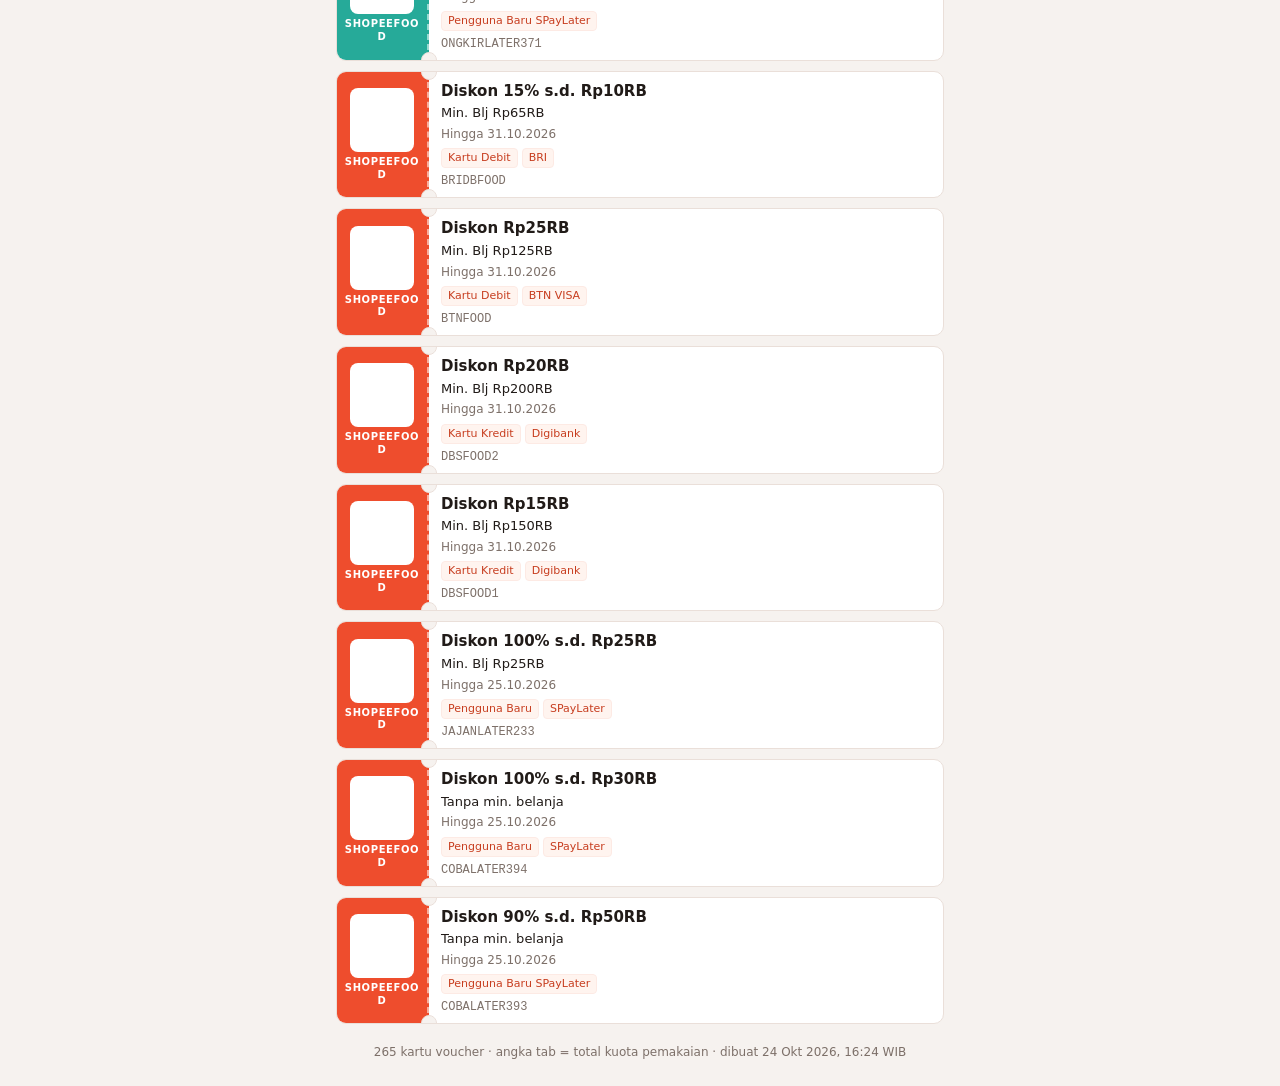
<file: tests/fixtures/voucher-wo19hs5oaz.html>
<!doctype html>
<html lang="id"><head><meta charset="utf-8"><meta name="viewport" content="width=device-width,initial-scale=1">
<title>Voucher wo19hs5oaz</title>
<style>
/* layout: header + tab bar lengket di atas, daftar kartu tiket satu kolom; warna dari dunia Shopee (jingga-merah). */
:root{--bg:#f6f2ef;--card:#fff;--fg:#211b18;--mute:#7d7069;--line:#eadfd9;--accent:#ee4d2d;--accent-soft:#fdeae4;--food:#f08a24;--pay:#d42a3c;--later:#2d6ce0;--fsv:#1f9d55;--toko:#7a4bd6;--chip:#fff4ef;--chip-fg:#c73d1f;--urgent:#d93025;--soon:#2a7a3b}
@media (prefers-color-scheme:dark){:root:not([data-theme="light"]){--bg:#171210;--card:#241c18;--fg:#f4ede8;--mute:#a79a91;--line:#3a2e28;--accent:#ff6a45;--accent-soft:#3b221b;--food:#ff9a3c;--pay:#ff5566;--later:#5b8cff;--fsv:#3fc47a;--toko:#a98bff;--chip:#3b221b;--chip-fg:#ffb39f;--urgent:#ff7b6e;--soon:#6fcf83;color-scheme:dark}}
:root[data-theme="dark"]{--bg:#171210;--card:#241c18;--fg:#f4ede8;--mute:#a79a91;--line:#3a2e28;--accent:#ff6a45;--accent-soft:#3b221b;--food:#ff9a3c;--pay:#ff5566;--later:#5b8cff;--fsv:#3fc47a;--toko:#a98bff;--chip:#3b221b;--chip-fg:#ffb39f;--urgent:#ff7b6e;--soon:#6fcf83;color-scheme:dark}
*{box-sizing:border-box}
[hidden]{display:none!important}
body{margin:0;background:var(--bg);color:var(--fg);font:14px/1.45 system-ui,-apple-system,"Segoe UI",Roboto,sans-serif;-webkit-text-size-adjust:100%}
.tr{position:absolute;opacity:0;width:0;height:0;pointer-events:none}
.top{position:sticky;top:0;z-index:5;background:var(--card);border-bottom:1px solid var(--line)}
.hd{display:flex;align-items:baseline;justify-content:space-between;gap:12px;padding:12px 16px 6px}
.hd h1{font-size:17px;margin:0;letter-spacing:.01em}
.hd .u{font-size:12px;color:var(--mute);min-width:0;overflow:hidden;text-overflow:ellipsis;white-space:nowrap}
.tabs{display:flex;gap:6px;overflow-x:auto;padding:4px 16px 10px;scrollbar-width:none;-webkit-overflow-scrolling:touch}
.tabs::-webkit-scrollbar{display:none}
.tab{flex:0 0 auto;border:1px solid var(--line);background:var(--card);color:var(--fg);border-radius:999px;padding:6px 12px;font-size:13px;cursor:pointer;font-variant-numeric:tabular-nums;user-select:none;-webkit-user-select:none;-webkit-tap-highlight-color:transparent}
.tab b{font-weight:600}
.cp:focus-visible,.srch:focus-visible{outline:2px solid var(--accent);outline-offset:2px}
.tool{display:flex;gap:8px;padding:0 16px 10px}
.srch{flex:1;min-width:0;border:1px solid var(--line);background:var(--bg);color:var(--fg);border-radius:8px;padding:8px 10px;font-size:14px}
.list{display:flex;flex-direction:column;gap:10px;padding-block:12px;padding-inline:16px;max-width:640px;margin:0 auto}
.vc{position:relative;display:flex;background:var(--card);border:1px solid var(--line);border-radius:10px;overflow:hidden;min-width:0}
.stub{flex:0 0 92px;display:flex;flex-direction:column;align-items:center;justify-content:center;gap:4px;padding:8px 6px;color:#fff;text-align:center;background:var(--accent);border-right:2px dashed rgba(255,255,255,.55)}
.stub.food{background:var(--food)}.stub.pay{background:var(--pay)}.stub.later{background:var(--later)}.stub.fsv{background:var(--fsv)}.stub.toko{background:var(--toko)}
.stub i{display:block;background-position:center;background-repeat:no-repeat}
.stub .ov{width:44px;height:44px;background-size:contain}
.stub .tile{width:64px;height:64px;background-size:cover;border-radius:8px;background-color:#fff}
.flag{position:absolute;top:0;left:0;background:#f5a623;color:#3a2600;font-size:9px;font-weight:700;padding:2px 6px;border-radius:10px 0 8px 0;letter-spacing:.03em}
.stub-t{font-size:10px;font-weight:700;letter-spacing:.06em;text-transform:uppercase;line-height:1.25;overflow-wrap:anywhere}
.stub-s{font-size:9px;opacity:.9;letter-spacing:.04em;text-transform:uppercase}
.vc::before,.vc::after{content:"";position:absolute;left:84px;width:14px;height:14px;border-radius:50%;background:var(--bg);border:1px solid var(--line)}
.vc::before{top:-8px}.vc::after{bottom:-8px}
.body{flex:1;min-width:0;padding:10px 12px;display:flex;flex-direction:column;gap:3px}
.h{font-weight:700;font-size:15px;line-height:1.3;text-wrap:balance;display:flex;align-items:baseline;gap:8px;flex-wrap:wrap}
.q{font-size:12px;font-weight:600;color:var(--accent);background:var(--accent-soft);border-radius:6px;padding:1px 6px;font-variant-numeric:tabular-nums}
.q small{font-weight:500;color:var(--mute)}
.m{font-size:13px}
.v{font-size:12px;color:var(--mute)}
.v.urgent{color:var(--urgent);font-weight:600}.v.soon{color:var(--soon);font-weight:600}
.chips{display:flex;flex-wrap:wrap;gap:4px;margin-top:2px}
.chip{font-size:11px;color:var(--chip-fg);background:var(--chip);border:1px solid var(--accent-soft);border-radius:4px;padding:1px 6px}
.code{display:flex;align-items:center;gap:8px;margin-top:4px;min-width:0}
.code code{font:12px/1 ui-monospace,SFMono-Regular,Menlo,Consolas,monospace;color:var(--mute);overflow:hidden;text-overflow:ellipsis;white-space:nowrap;min-width:0}
.cp{flex:0 0 auto;border:1px solid var(--line);background:var(--bg);color:var(--fg);border-radius:6px;padding:3px 8px;font-size:11px;cursor:pointer}
.new{position:absolute;top:0;right:0;background:var(--accent);color:#fff;font-size:10px;font-weight:700;padding:2px 8px;border-radius:0 0 0 8px;letter-spacing:.04em}
.empty{text-align:center;color:var(--mute);padding:40px 16px;display:none}
.ft{text-align:center;color:var(--mute);font-size:12px;padding:8px 16px 24px}
</style>
</head><body>
<input type="radio" name="tab" id="t-all" class="tr" checked><input type="radio" name="tab" id="t-shopee" class="tr"><input type="radio" name="tab" id="t-vip" class="tr"><input type="radio" name="tab" id="t-toko" class="tr"><input type="radio" name="tab" id="t-pulsa" class="tr"><input type="radio" name="tab" id="t-food" class="tr"><input type="radio" name="tab" id="t-instant" class="tr"><input type="radio" name="tab" id="t-pay" class="tr"><input type="radio" name="tab" id="t-partner" class="tr"><input type="radio" name="tab" id="t-keuangan" class="tr">
<header class="top">
<div class="hd"><h1>Voucher Saya</h1><span class="u">wo19hs5oaz</span></div>
<div class="tabs"><label for="t-all" class="tab">Semua <b>1219</b></label><label for="t-shopee" class="tab">Shopee <b>371</b></label><label for="t-vip" class="tab">ShopeeVIP <b>902</b></label><label for="t-toko" class="tab">Toko <b>0</b></label><label for="t-pulsa" class="tab">Pulsa & Tagihan <b>0</b></label><label for="t-food" class="tab">ShopeeFood <b>777</b></label><label for="t-instant" class="tab">Kirim Instant <b>0</b></label><label for="t-pay" class="tab">Voucher ShopeePay <b>69</b></label><label for="t-partner" class="tab">Partner <b>0</b></label><label for="t-keuangan" class="tab">Keuangan <b>2</b></label></div>
<div class="tool" id="tool" hidden><input id="srch" class="srch" type="search" placeholder="Cari voucher, label, kode…" autocomplete="off"></div>
</header>
<main class="list">
<article class="vc" data-g="all food" data-q="3">
<div class="stub food" style="background:#EE4D2D"><i class="tile ic32"></i><span class="stub-t">SHOPEEFOOD</span></div>
<div class="body">
<div class="h">Diskon 15% s.d. Rp200RB<span class="q" title="kuota pemakaian">x3</span></div>
<div class="m">Min. Blj Rp100RB</div>
<div class="v urgent">sisa 7 jam</div>
<div class="chips"><span class="chip">Resto Tertentu</span></div>
<div class="code"><code>BAUHI3330175694223974520261024</code><button type="button" class="cp" data-c="BAUHI3330175694223974520261024" hidden>Salin</button></div>
</div><span class="new">Baru</span>
</article>
<article class="vc" data-g="all food" data-q="3">
<div class="stub food" style="background:#EE4D2D"><i class="tile ic32"></i><span class="stub-t">SHOPEEFOOD</span></div>
<div class="body">
<div class="h">Diskon 12% s.d. Rp50RB<span class="q" title="kuota pemakaian">x3</span></div>
<div class="m">Tanpa min. belanja</div>
<div class="v urgent">sisa 7 jam</div>
<div class="chips"><span class="chip">Resto Tertentu</span><span class="chip">Pickup</span></div>
<div class="code"><code>DKNPU6316698534476134420261024</code><button type="button" class="cp" data-c="DKNPU6316698534476134420261024" hidden>Salin</button></div>
</div><span class="new">Baru</span>
</article>
<article class="vc" data-g="all food" data-q="3">
<div class="stub food" style="background:#26AA99"><i class="tile ic33"></i><span class="stub-t">SHOPEEFOOD</span></div>
<div class="body">
<div class="h">Diskon Ongkir Rp6RB<span class="q" title="kuota pemakaian">x3</span></div>
<div class="m">Min. Blj Rp100RB</div>
<div class="v urgent">sisa 7 jam</div>
<div class="chips"><span class="chip">Semua Resto</span></div>
<div class="code"><code>BAUGO15314294404698727020261024</code><button type="button" class="cp" data-c="BAUGO15314294404698727020261024" hidden>Salin</button></div>
</div><span class="new">Baru</span>
</article>
<article class="vc" data-g="all food" data-q="10">
<div class="stub food" style="background:#26AA99"><i class="tile ic34"></i><span class="stub-t">SHOPEEFOOD</span></div>
<div class="body">
<div class="h">Diskon Ongkir Rp4RB<span class="q" title="kuota pemakaian">x10</span></div>
<div class="m">Min. Blj Rp60RB</div>
<div class="v urgent">sisa 7 jam</div>
<div class="chips"><span class="chip">Semua Resto</span></div>
<div class="code"><code>BAUGO6314294404698726820261024</code><button type="button" class="cp" data-c="BAUGO6314294404698726820261024" hidden>Salin</button></div>
</div><span class="new">Baru</span>
</article>
<article class="vc" data-g="all food" data-q="3">
<div class="stub food" style="background:#EE4D2D"><i class="tile ic35"></i><span class="stub-t">MIE GACOAN</span></div>
<div class="body">
<div class="h">Diskon 21% s.d. Rp70RB<span class="q" title="kuota pemakaian">x3</span></div>
<div class="m">Min. Blj Rp100RB</div>
<div class="v urgent">sisa 7 jam</div>
<div class="chips"><span class="chip">Mie Gacoan</span></div>
<div class="code"><code>GACOAN3298460677648897520261024</code><button type="button" class="cp" data-c="GACOAN3298460677648897520261024" hidden>Salin</button></div>
</div><span class="new">Baru</span>
</article>
<article class="vc" data-g="all food" data-q="3">
<div class="stub food" style="background:#EE4D2D"><i class="tile ic36"></i><span class="stub-t">MIE GACOAN</span></div>
<div class="body">
<div class="h">Diskon 21% s.d. Rp25RB<span class="q" title="kuota pemakaian">x3</span></div>
<div class="m">Min. Blj Rp50RB</div>
<div class="v urgent">sisa 7 jam</div>
<div class="chips"><span class="chip">Mie Gacoan</span></div>
<div class="code"><code>GACOAN2298460677648897420261024</code><button type="button" class="cp" data-c="GACOAN2298460677648897420261024" hidden>Salin</button></div>
</div><span class="new">Baru</span>
</article>
<article class="vc" data-g="all food" data-q="3">
<div class="stub food" style="background:#EE4D2D"><i class="tile ic37"></i><span class="stub-t">MIE GACOAN</span></div>
<div class="body">
<div class="h">Diskon 21% s.d. Rp15RB<span class="q" title="kuota pemakaian">x3</span></div>
<div class="m">Min. Blj Rp33RB</div>
<div class="v urgent">sisa 7 jam</div>
<div class="chips"><span class="chip">Mie Gacoan</span></div>
<div class="code"><code>GACOAN1298460677648897320261024</code><button type="button" class="cp" data-c="GACOAN1298460677648897320261024" hidden>Salin</button></div>
</div><span class="new">Baru</span>
</article>
<article class="vc" data-g="all food" data-q="3">
<div class="stub food" style="background:#EE4D2D"><i class="tile ic32"></i><span class="stub-t">SHOPEEFOOD</span></div>
<div class="body">
<div class="h">Diskon 20% s.d. Rp10RB<span class="q" title="kuota pemakaian">x3</span></div>
<div class="m">Min. Blj Rp35RB</div>
<div class="v urgent">sisa 7 jam</div>
<div class="chips"><span class="chip">Semua Resto</span></div>
<div class="code"><code>BAUNG1287551855107379220261024</code><button type="button" class="cp" data-c="BAUNG1287551855107379220261024" hidden>Salin</button></div>
</div><span class="new">Baru</span>
</article>
<article class="vc" data-g="all food" data-q="10">
<div class="stub food" style="background:#26AA99"><i class="tile ic38"></i><span class="stub-t">SHOPEEFOOD</span></div>
<div class="body">
<div class="h">Diskon Ongkir Rp1RB<span class="q" title="kuota pemakaian">x10</span></div>
<div class="m">Tanpa min. belanja</div>
<div class="v urgent">sisa 7 jam</div>
<div class="chips"><span class="chip">Semua Resto</span></div>
<div class="code"><code>BAUGO1283868459719372820261024</code><button type="button" class="cp" data-c="BAUGO1283868459719372820261024" hidden>Salin</button></div>
</div><span class="new">Baru</span>
</article>
<article class="vc" data-g="all food vip" data-q="1">
<div class="stub food" style="background:#EE4D2D"><i class="tile ic39"></i><span class="stub-t">SHOPEEFOOD</span></div>
<div class="body">
<div class="h">Diskon 36% s.d. Rp60RB</div>
<div class="m">Min. Blj Rp60RB</div>
<div class="v ">Hingga 21.11.2026</div>
<div class="chips"><span class="chip">Resto Tertentu</span><span class="chip">ShopeeVIP</span></div>
<div class="code"><code>SHOPEEVIP254</code><button type="button" class="cp" data-c="SHOPEEVIP254" hidden>Salin</button></div>
</div>
</article>
<article class="vc" data-g="all food vip" data-q="80">
<div class="stub food" style="background:#26AA99"><i class="tile ic40"></i><span class="stub-t">SHOPEEFOOD</span></div>
<div class="body">
<div class="h">Diskon Ongkir Rp15RB<span class="q" title="kuota pemakaian">x80</span></div>
<div class="m">Min. Blj Rp200RB</div>
<div class="v ">Hingga 21.11.2026</div>
<div class="chips"><span class="chip">Resto Tertentu</span><span class="chip">ShopeeVIP</span></div>
<div class="code"><code>SHOPEEVIP252</code><button type="button" class="cp" data-c="SHOPEEVIP252" hidden>Salin</button></div>
</div>
</article>
<article class="vc" data-g="all food vip" data-q="1">
<div class="stub food" style="background:#EE4D2D"><i class="tile ic39"></i><span class="stub-t">SHOPEEFOOD</span></div>
<div class="body">
<div class="h">Diskon 100% s.d. Rp10RB</div>
<div class="m">Tanpa min. belanja</div>
<div class="v ">Hingga 21.11.2026</div>
<div class="chips"><span class="chip">Semua Resto</span><span class="chip">ShopeeVIP</span></div>
<div class="code"><code>SHOPEEVIP253</code><button type="button" class="cp" data-c="SHOPEEVIP253" hidden>Salin</button></div>
</div>
</article>
<article class="vc" data-g="all food vip" data-q="1">
<div class="stub food" style="background:#EE4D2D"><i class="tile ic39"></i><span class="stub-t">SHOPEEFOOD</span></div>
<div class="body">
<div class="h">Diskon 42% s.d. Rp250RB</div>
<div class="m">Min. Blj Rp100RB</div>
<div class="v ">Hingga 21.11.2026</div>
<div class="chips"><span class="chip">Diskon Rame Rame</span><span class="chip">ShopeeVIP</span></div>
<div class="code"><code>SHOPEEVIP255</code><button type="button" class="cp" data-c="SHOPEEVIP255" hidden>Salin</button></div>
</div>
</article>
<article class="vc" data-g="all food vip" data-q="80">
<div class="stub food" style="background:#26AA99"><i class="tile ic40"></i><span class="stub-t">SHOPEEFOOD</span></div>
<div class="body">
<div class="h">Diskon Ongkir Rp6RB<span class="q" title="kuota pemakaian">x80</span></div>
<div class="m">Min. Blj Rp50RB</div>
<div class="v ">Hingga 21.11.2026</div>
<div class="chips"><span class="chip">Resto Tertentu</span><span class="chip">ShopeeVIP</span></div>
<div class="code"><code>SHOPEEVIP250</code><button type="button" class="cp" data-c="SHOPEEVIP250" hidden>Salin</button></div>
</div>
</article>
<article class="vc" data-g="all food vip" data-q="80">
<div class="stub food" style="background:#26AA99"><i class="tile ic40"></i><span class="stub-t">SHOPEEFOOD</span></div>
<div class="body">
<div class="h">Diskon Ongkir Rp10RB<span class="q" title="kuota pemakaian">x80</span></div>
<div class="m">Min. Blj Rp200RB</div>
<div class="v ">Hingga 21.11.2026</div>
<div class="chips"><span class="chip">Semua Resto</span><span class="chip">ShopeeVIP</span></div>
<div class="code"><code>SHOPEEVIP247</code><button type="button" class="cp" data-c="SHOPEEVIP247" hidden>Salin</button></div>
</div>
</article>
<article class="vc" data-g="all food vip" data-q="80">
<div class="stub food" style="background:#26AA99"><i class="tile ic40"></i><span class="stub-t">SHOPEEFOOD</span></div>
<div class="body">
<div class="h">Diskon Ongkir Rp5RB<span class="q" title="kuota pemakaian">x80</span></div>
<div class="m">Min. Blj Rp40RB</div>
<div class="v ">Hingga 21.11.2026</div>
<div class="chips"><span class="chip">Resto Tertentu</span><span class="chip">ShopeeVIP</span></div>
<div class="code"><code>SHOPEEVIP249</code><button type="button" class="cp" data-c="SHOPEEVIP249" hidden>Salin</button></div>
</div>
</article>
<article class="vc" data-g="all food vip" data-q="80">
<div class="stub food" style="background:#26AA99"><i class="tile ic40"></i><span class="stub-t">SHOPEEFOOD</span></div>
<div class="body">
<div class="h">Diskon Ongkir Rp4RB<span class="q" title="kuota pemakaian">x80</span></div>
<div class="m">Min. Blj Rp30RB</div>
<div class="v ">Hingga 21.11.2026</div>
<div class="chips"><span class="chip">Resto Tertentu</span><span class="chip">ShopeeVIP</span></div>
<div class="code"><code>SHOPEEVIP248</code><button type="button" class="cp" data-c="SHOPEEVIP248" hidden>Salin</button></div>
</div>
</article>
<article class="vc" data-g="all food vip" data-q="80">
<div class="stub food" style="background:#26AA99"><i class="tile ic40"></i><span class="stub-t">SHOPEEFOOD</span></div>
<div class="body">
<div class="h">Diskon Ongkir Rp3RB<span class="q" title="kuota pemakaian">x80</span></div>
<div class="m">Min. Blj Rp50RB</div>
<div class="v ">Hingga 21.11.2026</div>
<div class="chips"><span class="chip">Semua Resto</span><span class="chip">ShopeeVIP</span></div>
<div class="code"><code>SHOPEEVIP245</code><button type="button" class="cp" data-c="SHOPEEVIP245" hidden>Salin</button></div>
</div>
</article>
<article class="vc" data-g="all food vip" data-q="80">
<div class="stub food" style="background:#26AA99"><i class="tile ic40"></i><span class="stub-t">SHOPEEFOOD</span></div>
<div class="body">
<div class="h">Diskon Ongkir Rp11RB<span class="q" title="kuota pemakaian">x80</span></div>
<div class="m">Min. Blj Rp100RB</div>
<div class="v ">Hingga 21.11.2026</div>
<div class="chips"><span class="chip">Resto Tertentu</span><span class="chip">ShopeeVIP</span></div>
<div class="code"><code>SHOPEEVIP251</code><button type="button" class="cp" data-c="SHOPEEVIP251" hidden>Salin</button></div>
</div>
</article>
<article class="vc" data-g="all food vip" data-q="80">
<div class="stub food" style="background:#26AA99"><i class="tile ic40"></i><span class="stub-t">SHOPEEFOOD</span></div>
<div class="body">
<div class="h">Diskon Ongkir Rp5RB<span class="q" title="kuota pemakaian">x80</span></div>
<div class="m">Min. Blj Rp100RB</div>
<div class="v ">Hingga 21.11.2026</div>
<div class="chips"><span class="chip">Semua Resto</span><span class="chip">ShopeeVIP</span></div>
<div class="code"><code>SHOPEEVIP246</code><button type="button" class="cp" data-c="SHOPEEVIP246" hidden>Salin</button></div>
</div>
</article>
<article class="vc" data-g="all food vip" data-q="80">
<div class="stub food" style="background:#26AA99"><i class="tile ic40"></i><span class="stub-t">SHOPEEFOOD</span></div>
<div class="body">
<div class="h">Diskon Ongkir Rp2RB<span class="q" title="kuota pemakaian">x80</span></div>
<div class="m">Min. Blj Rp30RB</div>
<div class="v ">Hingga 21.11.2026</div>
<div class="chips"><span class="chip">Semua Resto</span><span class="chip">ShopeeVIP</span></div>
<div class="code"><code>SHOPEEVIP244</code><button type="button" class="cp" data-c="SHOPEEVIP244" hidden>Salin</button></div>
</div>
</article>
<article class="vc" data-g="all food" data-q="5">
<div class="stub food" style="background:#EE4D2D"><i class="tile ic32"></i><span class="stub-t">SHOPEEFOOD</span></div>
<div class="body">
<div class="h">Diskon Rp10RB<span class="q" title="kuota pemakaian">x5</span></div>
<div class="m">Min. Blj Rp50RB</div>
<div class="v ">Hingga 31.10.2026</div>
<div class="chips"><span class="chip">Kartu Debit</span><span class="chip">BTN Cobrand</span></div>
<div class="code"><code>BTNFOOD10</code><button type="button" class="cp" data-c="BTNFOOD10" hidden>Salin</button></div>
</div>
</article>
<article class="vc" data-g="all food" data-q="1">
<div class="stub food" style="background:#26AA99"><i class="tile ic41"></i><span class="stub-t">SHOPEEFOOD</span></div>
<div class="body">
<div class="h">Diskon Ongkir Rp10RB</div>
<div class="m">Tanpa min. belanja</div>
<div class="v ">Hingga 25.10.2026</div>
<div class="chips"><span class="chip">Pengguna Baru SPayLater</span></div>
<div class="code"><code>ONGKIRLATER371</code><button type="button" class="cp" data-c="ONGKIRLATER371" hidden>Salin</button></div>
</div>
</article>
<article class="vc" data-g="all food" data-q="1">
<div class="stub food" style="background:#EE4D2D"><i class="tile ic32"></i><span class="stub-t">SHOPEEFOOD</span></div>
<div class="body">
<div class="h">Diskon 15% s.d. Rp10RB</div>
<div class="m">Min. Blj Rp65RB</div>
<div class="v ">Hingga 31.10.2026</div>
<div class="chips"><span class="chip">Kartu Debit</span><span class="chip">BRI</span></div>
<div class="code"><code>BRIDBFOOD</code><button type="button" class="cp" data-c="BRIDBFOOD" hidden>Salin</button></div>
</div>
</article>
<article class="vc" data-g="all food" data-q="1">
<div class="stub food" style="background:#EE4D2D"><i class="tile ic32"></i><span class="stub-t">SHOPEEFOOD</span></div>
<div class="body">
<div class="h">Diskon Rp25RB</div>
<div class="m">Min. Blj Rp125RB</div>
<div class="v ">Hingga 31.10.2026</div>
<div class="chips"><span class="chip">Kartu Debit</span><span class="chip">BTN VISA</span></div>
<div class="code"><code>BTNFOOD</code><button type="button" class="cp" data-c="BTNFOOD" hidden>Salin</button></div>
</div>
</article>
<article class="vc" data-g="all food" data-q="1">
<div class="stub food" style="background:#EE4D2D"><i class="tile ic32"></i><span class="stub-t">SHOPEEFOOD</span></div>
<div class="body">
<div class="h">Diskon Rp20RB</div>
<div class="m">Min. Blj Rp200RB</div>
<div class="v ">Hingga 31.10.2026</div>
<div class="chips"><span class="chip">Kartu Kredit</span><span class="chip">Digibank</span></div>
<div class="code"><code>DBSFOOD2</code><button type="button" class="cp" data-c="DBSFOOD2" hidden>Salin</button></div>
</div>
</article>
<article class="vc" data-g="all food" data-q="1">
<div class="stub food" style="background:#EE4D2D"><i class="tile ic32"></i><span class="stub-t">SHOPEEFOOD</span></div>
<div class="body">
<div class="h">Diskon Rp15RB</div>
<div class="m">Min. Blj Rp150RB</div>
<div class="v ">Hingga 31.10.2026</div>
<div class="chips"><span class="chip">Kartu Kredit</span><span class="chip">Digibank</span></div>
<div class="code"><code>DBSFOOD1</code><button type="button" class="cp" data-c="DBSFOOD1" hidden>Salin</button></div>
</div>
</article>
<article class="vc" data-g="all food" data-q="1">
<div class="stub food" style="background:#EE4D2D"><i class="tile ic32"></i><span class="stub-t">SHOPEEFOOD</span></div>
<div class="body">
<div class="h">Diskon 100% s.d. Rp25RB</div>
<div class="m">Min. Blj Rp25RB</div>
<div class="v ">Hingga 25.10.2026</div>
<div class="chips"><span class="chip">Pengguna Baru</span><span class="chip">SPayLater</span></div>
<div class="code"><code>JAJANLATER233</code><button type="button" class="cp" data-c="JAJANLATER233" hidden>Salin</button></div>
</div>
</article>
<article class="vc" data-g="all food" data-q="1">
<div class="stub food" style="background:#EE4D2D"><i class="tile ic32"></i><span class="stub-t">SHOPEEFOOD</span></div>
<div class="body">
<div class="h">Diskon 100% s.d. Rp30RB</div>
<div class="m">Tanpa min. belanja</div>
<div class="v ">Hingga 25.10.2026</div>
<div class="chips"><span class="chip">Pengguna Baru</span><span class="chip">SPayLater</span></div>
<div class="code"><code>COBALATER394</code><button type="button" class="cp" data-c="COBALATER394" hidden>Salin</button></div>
</div>
</article>
<article class="vc" data-g="all food" data-q="1">
<div class="stub food" style="background:#EE4D2D"><i class="tile ic32"></i><span class="stub-t">SHOPEEFOOD</span></div>
<div class="body">
<div class="h">Diskon 90% s.d. Rp50RB</div>
<div class="m">Tanpa min. belanja</div>
<div class="v ">Hingga 25.10.2026</div>
<div class="chips"><span class="chip">Pengguna Baru SPayLater</span></div>
<div class="code"><code>COBALATER393</code><button type="button" class="cp" data-c="COBALATER393" hidden>Salin</button></div>
</div>
</article>
<div class="empty">Tidak ada voucher di tab ini.</div>
</main>
<footer class="ft">265 kartu voucher · angka tab = total kuota pemakaian · dibuat 24 Okt 2026, 16:24 WIB</footer>
</body></html>
</file>
